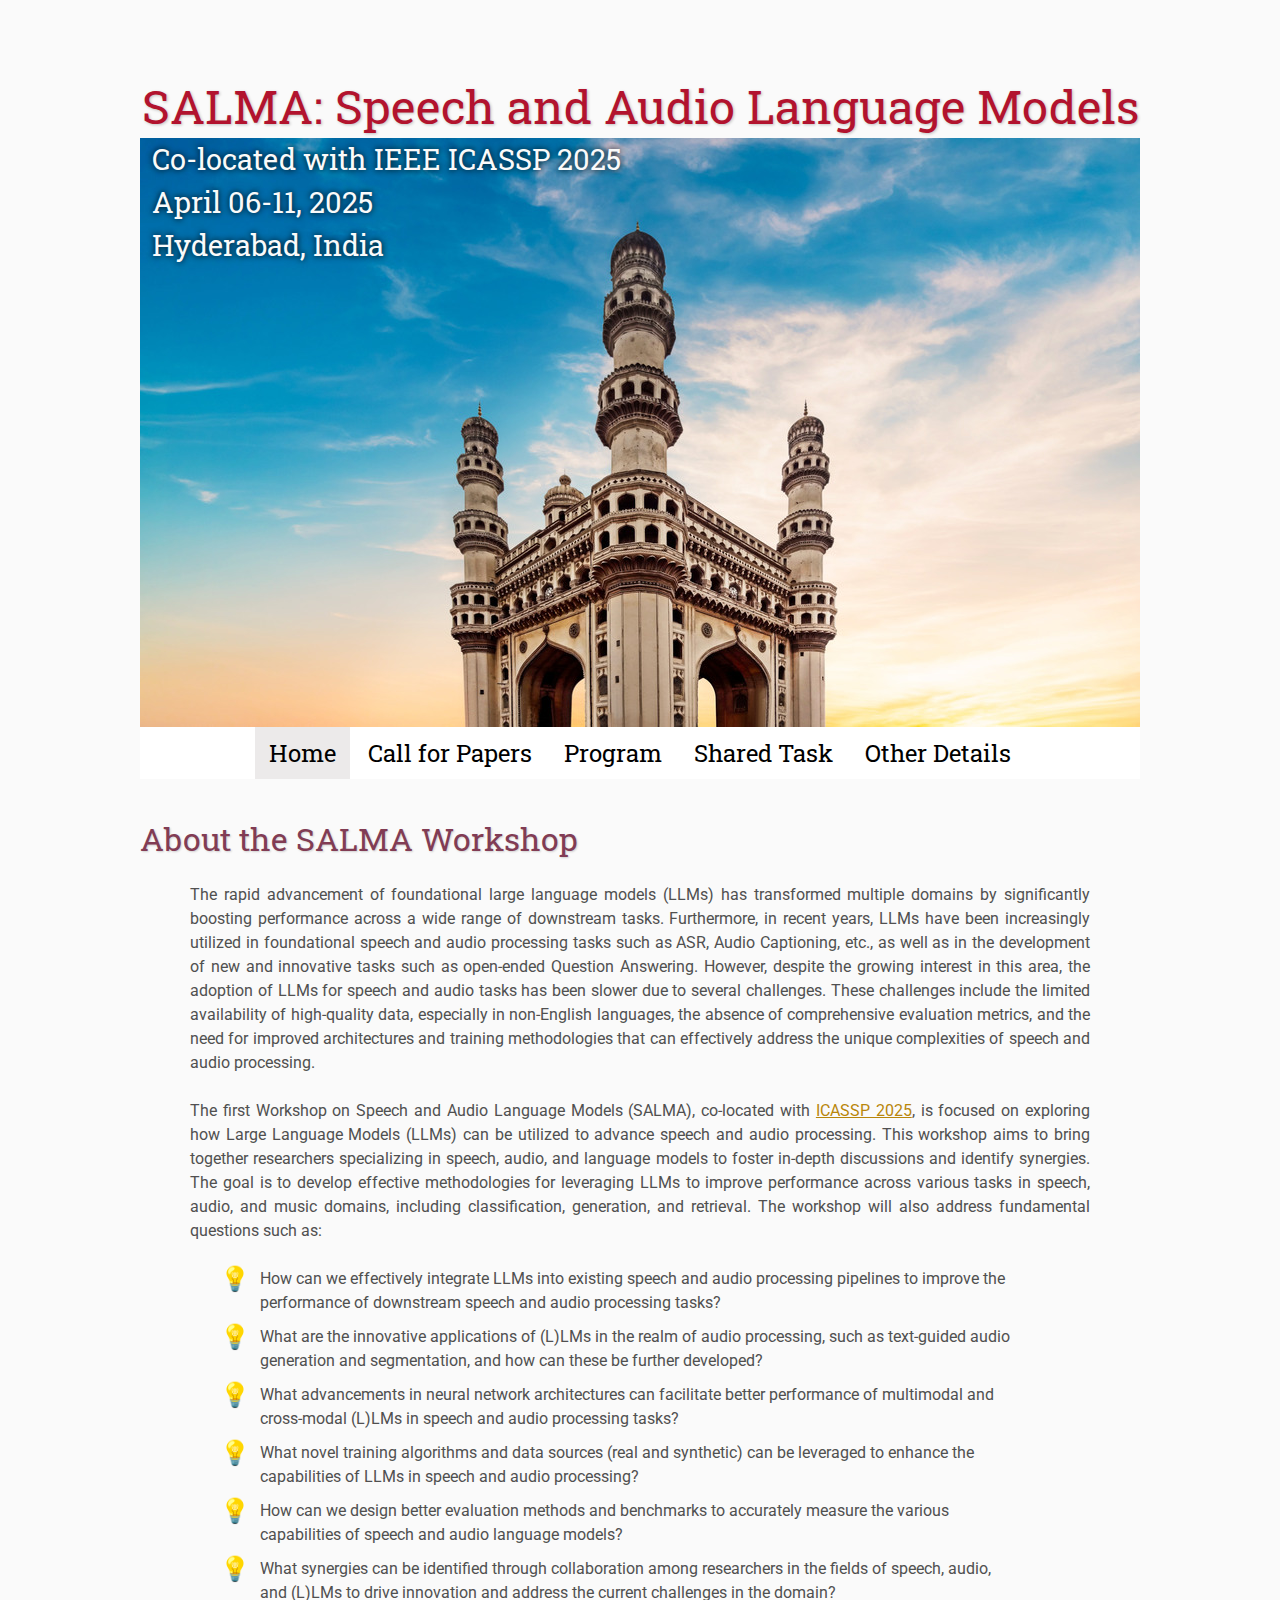
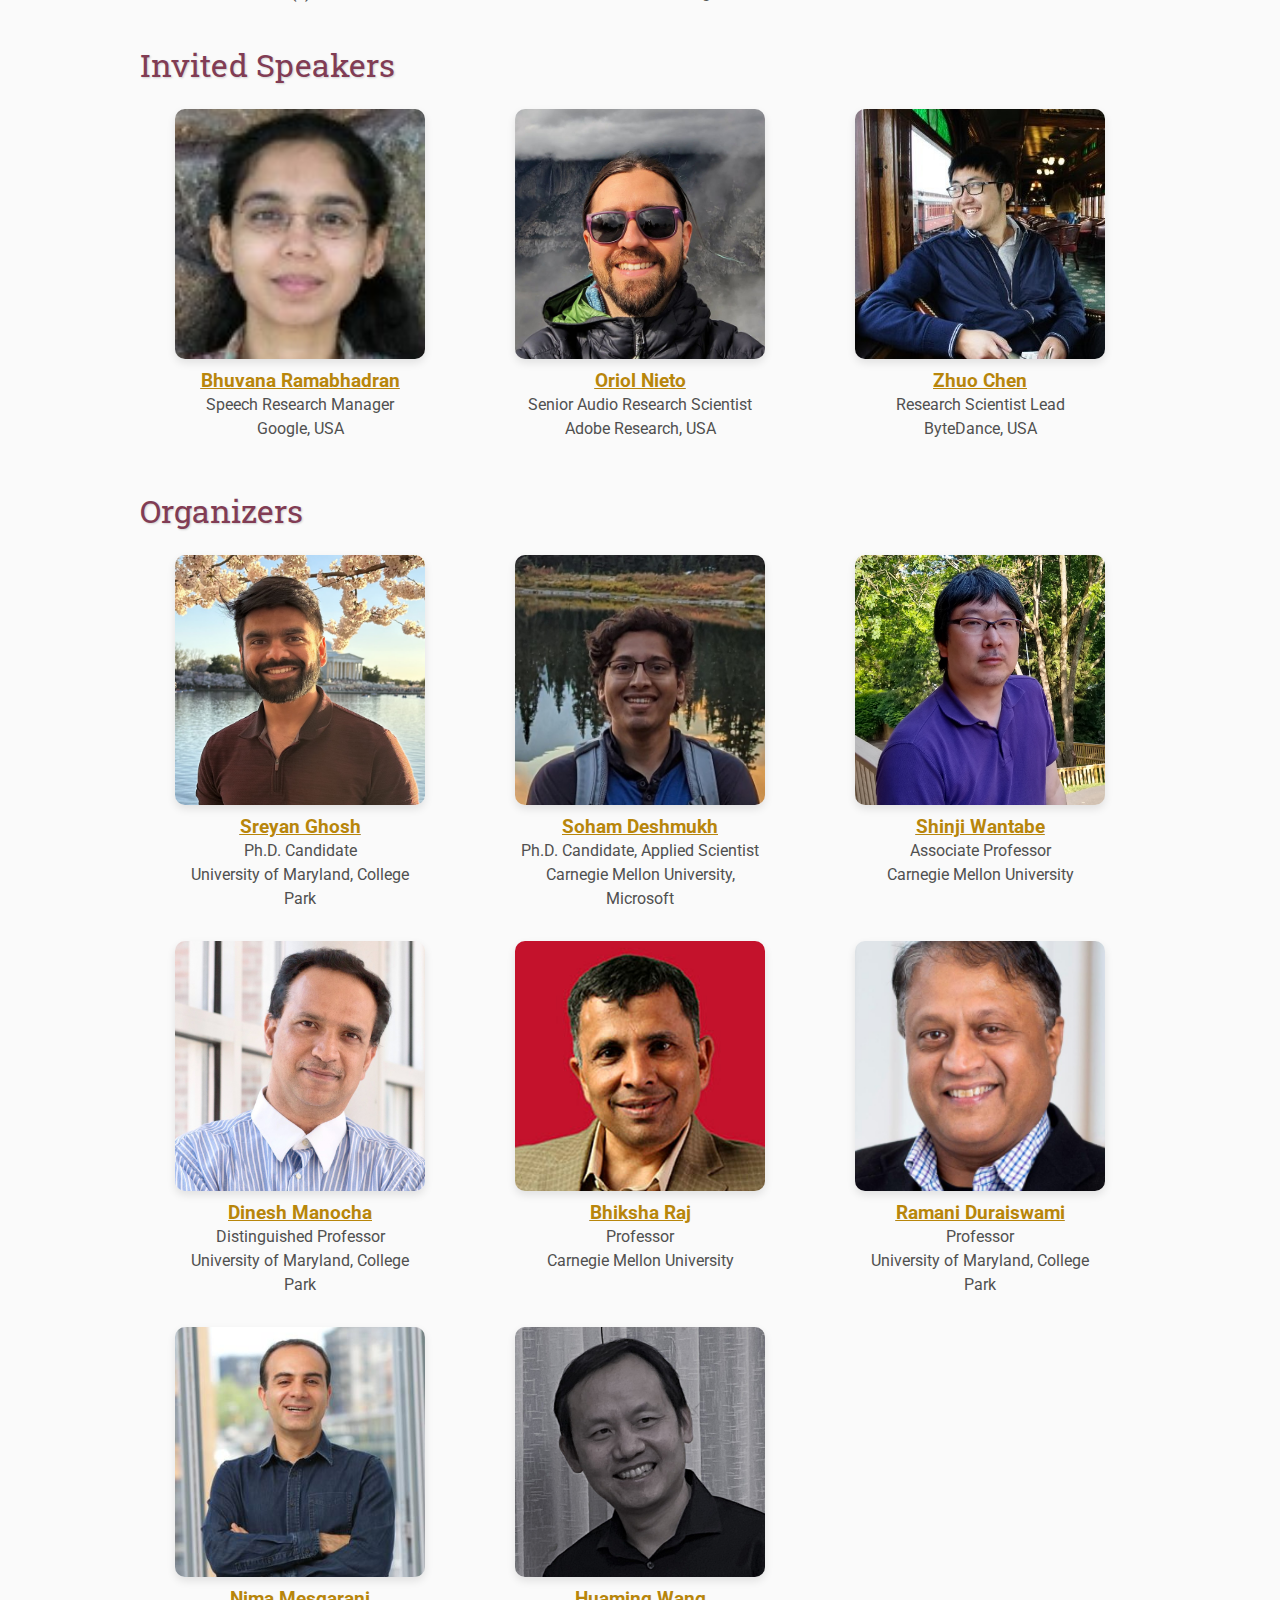
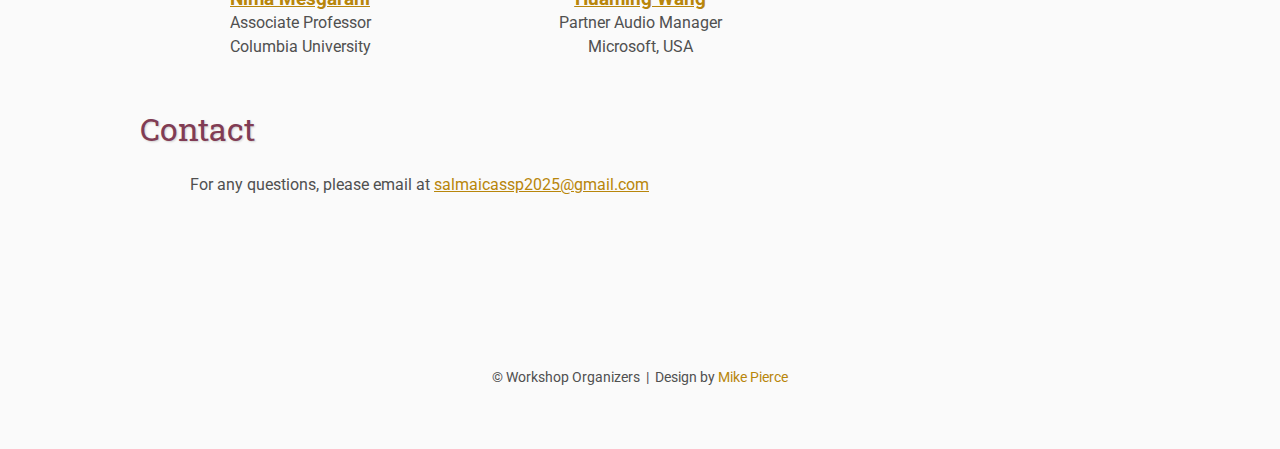
<file: index.html>
<!DOCTYPE html>
<html lang='en'>

<head>
    <base href=".">
    <link rel="shortcut icon" type="image/png" href="assets/favicon.png"/>
    <link rel="stylesheet" type="text/css" media="all" href="assets/main.css"/>
    <meta name="description" content="ICASSP 2025 SALMA Workshop">
    <meta name="resource-type" content="document">
    <meta name="distribution" content="global">
    <meta name="KeyWords" content="Conference">
    <title>ICASSP 2025 SALMA Workshop</title>
</head>

<body>

    <div class="banner" style="width: 100%;">
        <!-- <img src="assets/banner_final.jpeg" alt="ICASSP"> -->
        <div class="banner" style="width: 100%;">
            <img src="assets/banner_final.jpeg" alt="resized-image">
            <div class="scrollmenu">
                <a class="current" class="Conference Home Page" href="./index.html">Home</a>
                <a title="Call for Papers" href="call/index.html">Call for Papers</a>
                <a title="Workshop Program" href="program/index.html">Program</a>
                <a title="Shared Task" href="shared/index.html">Shared Task</a>
                <a title="Workshop Flyer" href="flyer/index.html">Other Details</a>
            </div>
            <!-- <table class="navigation">
                <tr>
                    <td class="navigation">
                        <a class="current" class="Conference Home Page" href=".">Home</a>
                    </td>
                    <td class="navigation">
                        <a title="Call for Papers" href="call">Call for Papers</a>
                    </td>
                    <td class="navigation">
                        <a title="Workshop Program" href="program">Program</a>
                    </td>
                    <td class="navigation">
                        <a title="Shared Task" href="shared">Shared Task</a>
                    </td>
                    <td class="navigation">
                        <a title="Workshop Flyer" href="flyer">Other Details</a>
                    </td>
                </tr>
            </table> -->
        </div>
        <div class="top-left">
            <span class="title1">SALMA: Speech and Audio Language Models</span>
        </div>
        <div class="date-venue">
            Co-located with IEEE ICASSP 2025<br> April 06-11, 2025 <br> Hyderabad, India
        </div>
    </div>

    <!-- <table class="navigation">
        <tr>
            <td class="navigation">
                <a class="current" title="home" href=".">Home</a>
            </td>
            <td class="navigation">
                <a title="Workshop Program" href="registration">Call for Papers</a>
            </td>
            <td class="navigation">
                <a title="Call for Papers" href="program">Program</a>
            </td>
            <td class="navigation">
                <a title="Shared Task" href="directions">Shared Task</a>
            </td>
            <td class="navigation">
                <a title="Workshop Flyer" href="flyer">Flyer</a>
            </td>
        </tr>
    </table> -->

    <div class="container">
        <h2>About the SALMA Workshop</h2>
        <p>
        The rapid advancement of foundational large language models (LLMs) has transformed multiple domains by significantly boosting performance across a wide range of downstream tasks. Furthermore, in recent years, LLMs have been increasingly utilized in foundational speech and audio processing tasks such as ASR, Audio Captioning, etc., as well as in the development of new and innovative tasks such as open-ended Question Answering. However, despite the growing interest in this area, the adoption of LLMs for speech and audio tasks has been slower due to several challenges. These challenges include the limited availability of high-quality data, especially in non-English languages, the absence of comprehensive evaluation metrics, and the need for improved architectures and training methodologies that can effectively address the unique complexities of speech and audio processing. <br>
    </p>
    <p>
        The first Workshop on Speech and Audio Language Models (SALMA), co-located with <a href="https://2025.ieeeicassp.org/">ICASSP 2025</a>, is focused on exploring how Large Language Models (LLMs) can be utilized to advance speech and audio processing. This workshop aims to bring together researchers specializing in speech, audio, and language models to foster in-depth discussions and identify synergies. The goal is to develop effective methodologies for leveraging LLMs to improve performance across various tasks in speech, audio, and music domains, including classification, generation, and retrieval. The workshop will also address fundamental questions such as:
        </p>

        <ul class="fancy-bullets">
            <li>How can we effectively integrate LLMs into existing speech and audio processing pipelines to improve the performance of downstream speech and audio processing tasks?</li>
            <li>What are the innovative applications of (L)LMs in the realm of audio processing, such as text-guided audio generation and segmentation, and how can these be further developed?</li>
            <li>What advancements in neural network architectures can facilitate better performance of multimodal and cross-modal (L)LMs in speech and audio processing tasks?</li>
            <li>What novel training algorithms and data sources (real and synthetic) can be leveraged to enhance the capabilities of LLMs in speech and audio processing?</li>
            <li>How can we design better evaluation methods and benchmarks to accurately measure the various capabilities of speech and audio language models?</li>
            <li>What synergies can be identified through collaboration among researchers in the fields of speech, audio, and (L)LMs to drive innovation and address the current challenges in the domain?</li>
        </ul>
    </div>

    <h2>Invited Speakers</h2>
    <div class="speakers">
        <div class="speaker">
            <img src="assets/bhuvana.jpg" alt="Bhuvana Ramabhadran">
            <p class="name" style="width: unset; text-align: center; margin-left: auto;"><a href="https://research.google/people/bhuvana-ramabhadran/">Bhuvana Ramabhadran</a></p>
            <p class="affiliation" style="width: unset; text-align: center; margin-left: auto;">Speech Research Manager <br> Google, USA</p>
        </div>

        <div class="speaker">
            <img src="assets/uri.jpg" alt="Oriol Nieto">
            <p class="name" style="width: unset; text-align: center; margin-left: auto;"><a href="https://www.urinieto.com/about/">Oriol Nieto</a></p>
            <p class="affiliation" style="width: unset; text-align: center; margin-left: auto;">Senior Audio Research Scientist <br> Adobe Research, USA</p>
        </div>

        <div class="speaker">
            <img src="assets/zhou.jpeg" alt="Zhuo Chen">
            <p class="name" style="width: unset; text-align: center; margin-left: auto;"><a href="https://www.linkedin.com/in/zhuo-chen-b679aa3b/">Zhuo Chen</a></p>
            <p class="affiliation" style="width: unset; text-align: center; margin-left: auto;">	Research Scientist Lead <br> ByteDance, USA</p>
        </div>
    </div>

    <h2>Organizers</h2>
    <div class="speakers">
        <div class="speaker">
            <img src="assets/sreyan.png" alt="Sreyan Ghosh">
            <p class="name" style="width: unset; text-align: center; margin-left: auto;"><a href="https://sreyan88.github.io/">Sreyan Ghosh</a></p>
            <p class="affiliation" style="width: unset; text-align: center; margin-left: auto;">Ph.D. Candidate <br> University of Maryland, College Park</p>
        </div>
        <div class="speaker">
            <img src="assets/soham.jpeg" alt="Soham Deshmukh">
            <p class="name" style="width: unset; text-align: center; margin-left: auto;"><a href="https://soham97.github.io/">Soham Deshmukh</a></p>
            <p class="affiliation" style="width: unset; text-align: center; margin-left: auto;">Ph.D. Candidate, Applied Scientist <br> Carnegie Mellon University, Microsoft</p>
        </div>
        <div class="speaker">
            <img src="assets/shinji.jpg" alt="Shinji Wantabe">
            <p class="name" style="width: unset; text-align: center; margin-left: auto;"><a href="https://sites.google.com/view/shinjiwatanabe">Shinji Wantabe</a></p>
            <p class="affiliation" style="width: unset; text-align: center; margin-left: auto;">Associate Professor <br> Carnegie Mellon University</p>
        </div>

        <div class="speaker">
            <img src="assets/dm.jpeg" alt="Dinesh Manocha">
            <p class="name" style="width: unset; text-align: center; margin-left: auto;"><a href="https://www.cs.umd.edu/people/dmanocha">Dinesh Manocha</a></p>
            <p class="affiliation" style="width: unset; text-align: center; margin-left: auto;">Distinguished Professor <br> University of Maryland, College Park</p>
        </div>

        <div class="speaker">
            <img src="assets/Bhiksha-Raj.jpg" alt="Bhiksha Raj">
            <p class="name" style="width: unset; text-align: center; margin-left: auto;"><a href="http://mlsp.cs.cmu.edu/people/bhiksha/">Bhiksha Raj</a></p>
            <p class="affiliation" style="width: unset; text-align: center; margin-left: auto;">Professor <br> Carnegie Mellon University</p>
        </div>

        <div class="speaker">
            <img src="assets/ramani.jpg" alt="Ramani Duraiswami">
            <p class="name" style="width: unset; text-align: center; margin-left: auto;"><a href="https://www.cs.umd.edu/people/rduraisw">Ramani Duraiswami</a></p>
            <p class="affiliation" style="width: unset; text-align: center; margin-left: auto;">Professor <br> University of Maryland, College Park</p>
        </div>

        <div class="speaker">
            <img src="assets/nima.jpg" alt="Nima Mesgarani">
            <p class="name" style="width: unset; text-align: center; margin-left: auto;"><a href="https://nima.ee.columbia.edu/">Nima Mesgarani</a></p>
            <p class="affiliation" style="width: unset; text-align: center; margin-left: auto;">Associate Professor <br> Columbia University</p>
        </div>

        <div class="speaker">
            <img src="assets/hua.jpeg" alt="Huaming Wang">
            <p class="name" style="width: unset; text-align: center; margin-left: auto;"><a href="https://www.linkedin.com/in/huaming-wang-5533588/">Huaming Wang</a></p>
            <p class="affiliation" style="width: unset; text-align: center; margin-left: auto;">Partner Audio Manager <br> Microsoft, USA</p>
        </div>

    </div>

    <h2>Contact</h2>
    <p style="text-align: left;">
        For any questions, please email at <a href="mailto:salmaicassp2025@gmail.com">salmaicassp2025@gmail.com</a>
    </p>

    <footer>
        &copy; Workshop Organizers
        &nbsp;|&nbsp; Design by <a href="https://github.com/mikepierce">Mike Pierce</a>
    </footer>

    <!-- <h2>Organizers</h2>
    <table class="sponsors">
        <tr>
            <td class="sponsor">
                <a href="https://sreyan88.github.io/">
                    <img src="assets/sreyan.png" alt="Sreyan Ghosh" style="width: 30%">
                </a>
                <p><a href="https://sreyan88.github.io/">Sreyan Ghosh</a></p>
                <p>University of Maryland, College Park</p>
            </td>
            <td class="sponsor">
                <a href="https://soham97.github.io/">
                    <img src="assets/soham.jpeg" alt="Soham Deshmukh" style="width: 30%">
                </a>
                <p><a href="https://soham97.github.io/">Soham Deshmukh</a></p>
                <p>Microsoft & Carnegie Mellon University</p>
            </td>
            <td class="sponsor">
                <a href="https://sites.google.com/view/shinjiwatanabe">
                    <img src="assets/shinji.jpg" alt="Shinji Wantabe" style="width: 30%">
                </a>
                <p><a href="https://sites.google.com/view/shinjiwatanabe">Shinji Wantabe</a></p>
                <p>Carnegie Mellon University</p>
            </td>
        </tr>
        <tr>
            <td class="sponsor">
                <a href="https://sreyan88.github.io/">
                    <img src="assets/sreyan.png" alt="Sreyan Ghosh" style="width: 30%">
                </a>
                <p><a href="https://sreyan88.github.io/">Sreyan Ghosh</a></p>
                <p>University of Maryland, College Park</p>
            </td>
            <td class="sponsor">
                <a href="https://soham97.github.io/">
                    <img src="assets/soham.jpeg" alt="Soham Deshmukh" style="width: 30%">
                </a>
                <p><a href="https://soham97.github.io/">Soham Deshmukh</a></p>
                <p>Microsoft & Carnegie Mellon University</p>
            </td>
            <td class="sponsor">
                <a href="https://sites.google.com/view/shinjiwatanabe">
                    <img src="assets/shinji.jpg" alt="Shinji Wantabe" style="width: 30%">
                </a>
                <p><a href="https://sites.google.com/view/shinjiwatanabe">Shinji Wantabe</a></p>
                <p>Carnegie Mellon University</p>
            </td>
        </tr>
    </table>
     -->
    <!-- <h2>Directions</h2>
    <p>
        Here&rsquo;s how you can reach the conference venue.
    </p>

    <iframe class="directions" src="https://www.google.com/maps/embed?pb=!1m18!1m12!1m3!1d134998.56138929052!2d-121.98776790326531!3d37.869213445646146!2m3!1f0!2f0!3f0!3m2!1i1024!2i768!4f13.1!3m3!1m2!1s0x808ff431db2f96d1%3A0x8b99d90a20aa67de!2sMt+Diablo!5e0!3m2!1sen!2sus!4v1561787340910!5m2!1sen!2sus"></iframe>



</body>
</html>
</file>
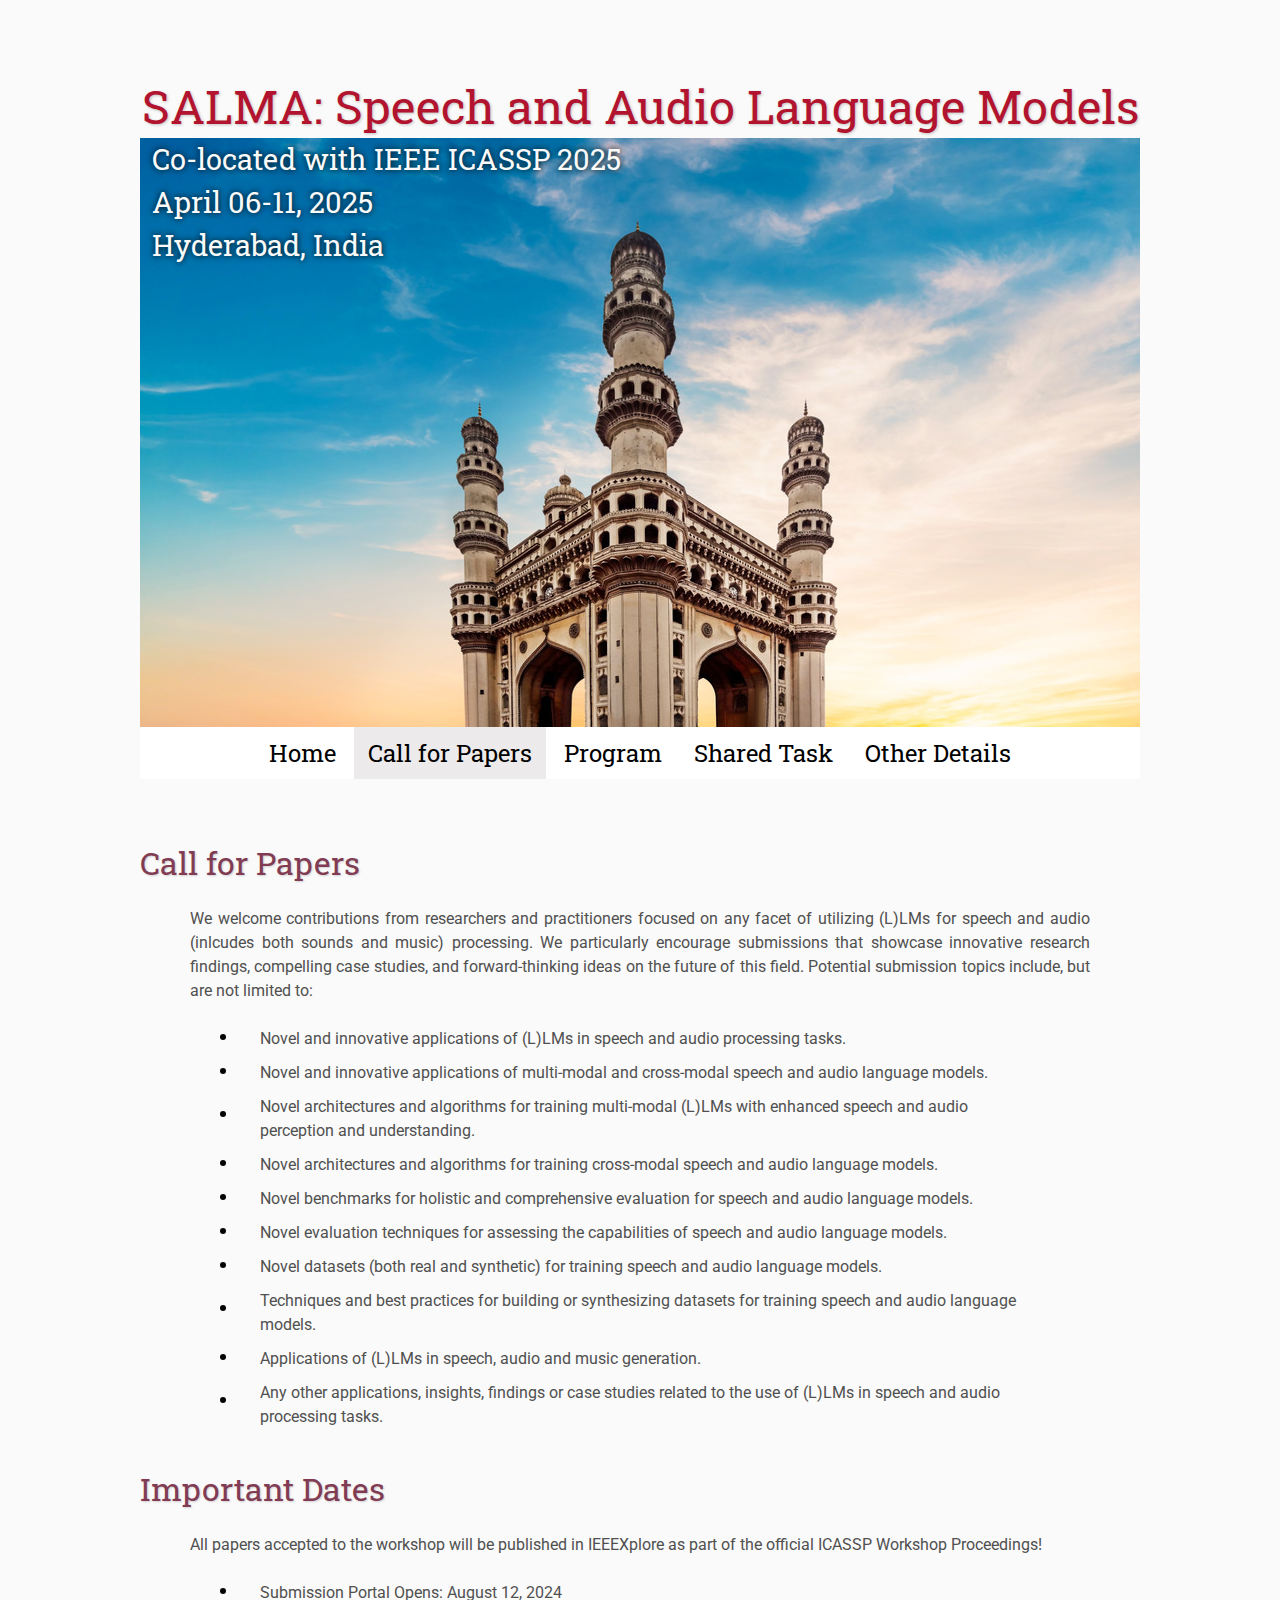
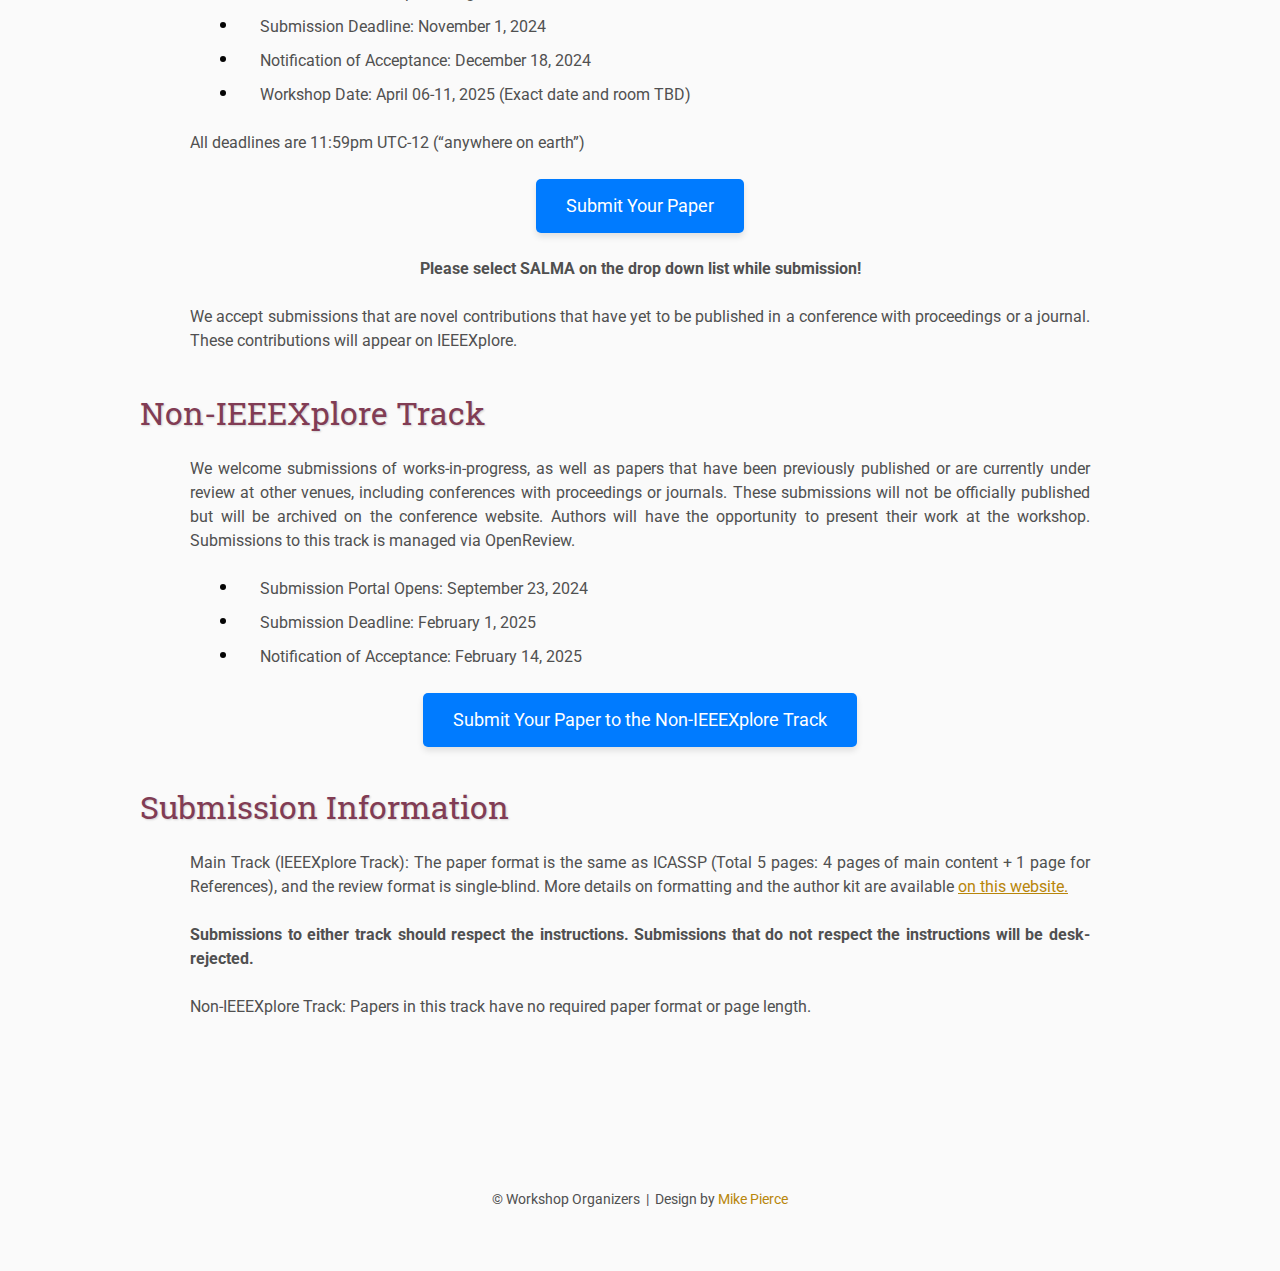
<file: call/index.html>
<!DOCTYPE html>
<html lang='en'>

<head>
    <base href="..">
    <link rel="shortcut icon" type="image/png" href="assets/favicon.png"/>
    <link rel="stylesheet" type="text/css" media="all" href="assets/main.css"/>
    <meta name="description" content="ICASSP 2025 SALMA Workshop Call for Papers">
    <meta name="resource-type" content="document">
    <meta name="distribution" content="global">
    <meta name="KeyWords" content="Conference">
    <title>Call for Papers</title>
</head>

<body>

    <div class="banner">
        <!-- <img src="assets/banner_final.jpeg" alt="ICASSP"> -->
        <div class="banner">
            <img src="assets/banner_final.jpeg" alt="resized-image">
            <div class="scrollmenu">
                <a class="Conference Home Page" href="./index.html">Home</a>
                <a class="current" title="Call for Papers" href="call/index.html">Call for Papers</a>
                <a title="Workshop Program" href="program/index.html">Program</a>
                <a title="Shared Task" href="shared/index.html">Shared Task</a>
                <a title="Workshop Flyer" href="flyer/index.html">Other Details</a>
            </div>
            <!-- <table class="navigation">
                <tr>
                    <td class="navigation">
                        <a class="Conference Home Page" href=".">Home</a>
                    </td>
                    <td class="navigation">
                        <a class="current" title="Call for Papers" href="call">Call for Papers</a>
                    </td>
                    <td class="navigation">
                        <a title="Workshop Program" href="program">Program</a>
                    </td>
                    <td class="navigation">
                        <a title="Shared Task" href="shared">Shared Task</a>
                    </td>
                    <td class="navigation">
                        <a title="Workshop Flyer" href="flyer">Other Details</a>
                    </td>
                </tr> -->
            </table>
        </div>
        <div class="top-left">
            <span class="title1">SALMA: Speech and Audio Language Models</span>
        </div>
        <div class="date-venue">
            Co-located with IEEE ICASSP 2025<br> April 06-11, 2025 <br> Hyderabad, India
        </div>
    </div>
    <!-- <table class="navigation">
        <tr>
            <td class="navigation">
                <a title="Conference Home Page" href=".">Home</a>
            </td>
            <td class="navigation">
                <a class="current" title="Register for the Conference" href="registration">Registration</a>
            </td>
            <td class="navigation">
                <a title="Conference Program" href="program">Program</a>
            </td>
            <td class="navigation">
                <a title="Directions to the Conference" href="directions">Directions</a>
            </td>
            <td class="navigation">
                <a title="Conference Flyer" href="flyer">Flyer</a>
            </td>
        </tr>
    </table> -->

    <br>

    <div class="container">
        <h2>Call for Papers</h2>
        <p>
            We welcome contributions from researchers and practitioners focused on any facet of utilizing (L)LMs for speech and audio (inlcudes both sounds and music) processing. We particularly encourage submissions that showcase innovative research findings, compelling case studies, and forward-thinking ideas on the future of this field. Potential submission topics include, but are not limited to:
        </p>

        <ul class="fancy-bullets-2">
            <li>Novel and innovative applications of (L)LMs in speech and audio processing tasks.</li>
            <li>Novel and innovative applications of multi-modal and cross-modal speech and audio language models.</li>
            <li>Novel architectures and algorithms for training multi-modal (L)LMs with enhanced speech and audio perception and understanding.</li>
            <li>Novel architectures and algorithms for training cross-modal speech and audio language models.</li>
            <li>Novel benchmarks for holistic and comprehensive evaluation for speech and audio language models. </li>
            <li>Novel evaluation techniques for assessing the capabilities of speech and audio language models.</li>
            <li>Novel datasets (both real and synthetic) for training speech and audio language models.</li>
            <li>Techniques and best practices for building or synthesizing datasets for training speech and audio language models.</li>
            <li>Applications of (L)LMs in speech, audio and music generation.</li>
            <li>Any other applications, insights, findings or case studies related to the use of (L)LMs in speech and audio processing tasks.</li>
        </ul>
        <h2>Important Dates</h2>
        <p>
            All papers accepted to the workshop will be published in IEEEXplore as part of the official ICASSP Workshop Proceedings!        
        </p>

        <ul class="fancy-bullets-2">
            <li>Submission Portal Opens: August 12, 2024</li>
            <li>Submission Deadline: November 1, 2024</li>
            <li>Notification of Acceptance: December 18, 2024</li>
            <li>Workshop Date: April 06-11, 2025 (Exact date and room TBD)</li>
        </ul>
        <p>
        All deadlines are 11:59pm UTC-12 (“anywhere on earth”) <br>
        <!-- <p style="font-weight: bold;">The submission portal will be open soon! We will add a link to this webiste when it does!</p> -->
    </p>
    <p style="text-align: center; margin-top: 20px;">
        <a href="https://cmt3.research.microsoft.com/User/Login?ReturnUrl=%2FICASSP2025&utm_campaign=ICASSP%202025&utm_content=303886401&utm_medium=social&utm_source=twitter&hss_channel=tw-885541511353561089" class="submission-button">Submit Your Paper</a>
    </p>

    <p style="text-align: center; margin-top: 20px; font-weight: bold;">
       Please select SALMA on the drop down list while submission!
    </p>

    <p>
        We accept submissions that are novel contributions that have yet to be published in a conference with proceedings or a journal. These contributions will appear on IEEEXplore. 
    </p>
    <h2>Non-IEEEXplore Track</h2>
    <p>
        We welcome submissions of works-in-progress, as well as papers that have been previously published or are currently under review at other venues, including conferences with proceedings or journals. These submissions will not be officially published but will be archived on the conference website. Authors will have the opportunity to present their work at the workshop. Submissions to this track is managed via OpenReview.
    </p>

    <ul class="fancy-bullets-2">
        <li>Submission Portal Opens: September 23, 2024</li>
        <li>Submission Deadline: February 1, 2025</li>
        <li>Notification of Acceptance: February 14, 2025</li>
    </ul>

    <p style="text-align: center; margin-top: 20px;">
        <a href="https://openreview.net/group?id=ICASSP/2025/Workshop/SALMA" class="submission-button">Submit Your Paper to the Non-IEEEXplore Track</a>
    </p>

    </div>

    <div class="container">
        <h2>Submission Information</h2>
        <p>
        Main Track (IEEEXplore Track): The paper format is the same as ICASSP (Total 5 pages: 4 pages of main content + 1 page for References), and the review format is single-blind. More details on formatting and the author kit are available <a href="https://2025.ieeeicassp.org/author-kit-instructions/">on this website.</a>
        </p>

        <p style="font-weight: bold;">
            Submissions to either track should respect the instructions. Submissions that do not respect the instructions will be desk-rejected.
        </p>

        <p>
        Non-IEEEXplore Track: Papers in this track have no required paper format or page length.</a>
        </p>


    </div>


    <footer>
        &copy; Workshop Organizers
        &nbsp;|&nbsp; Design by <a href="https://github.com/mikepierce">Mike Pierce</a>
    </footer>
</body>
</html>
</file>
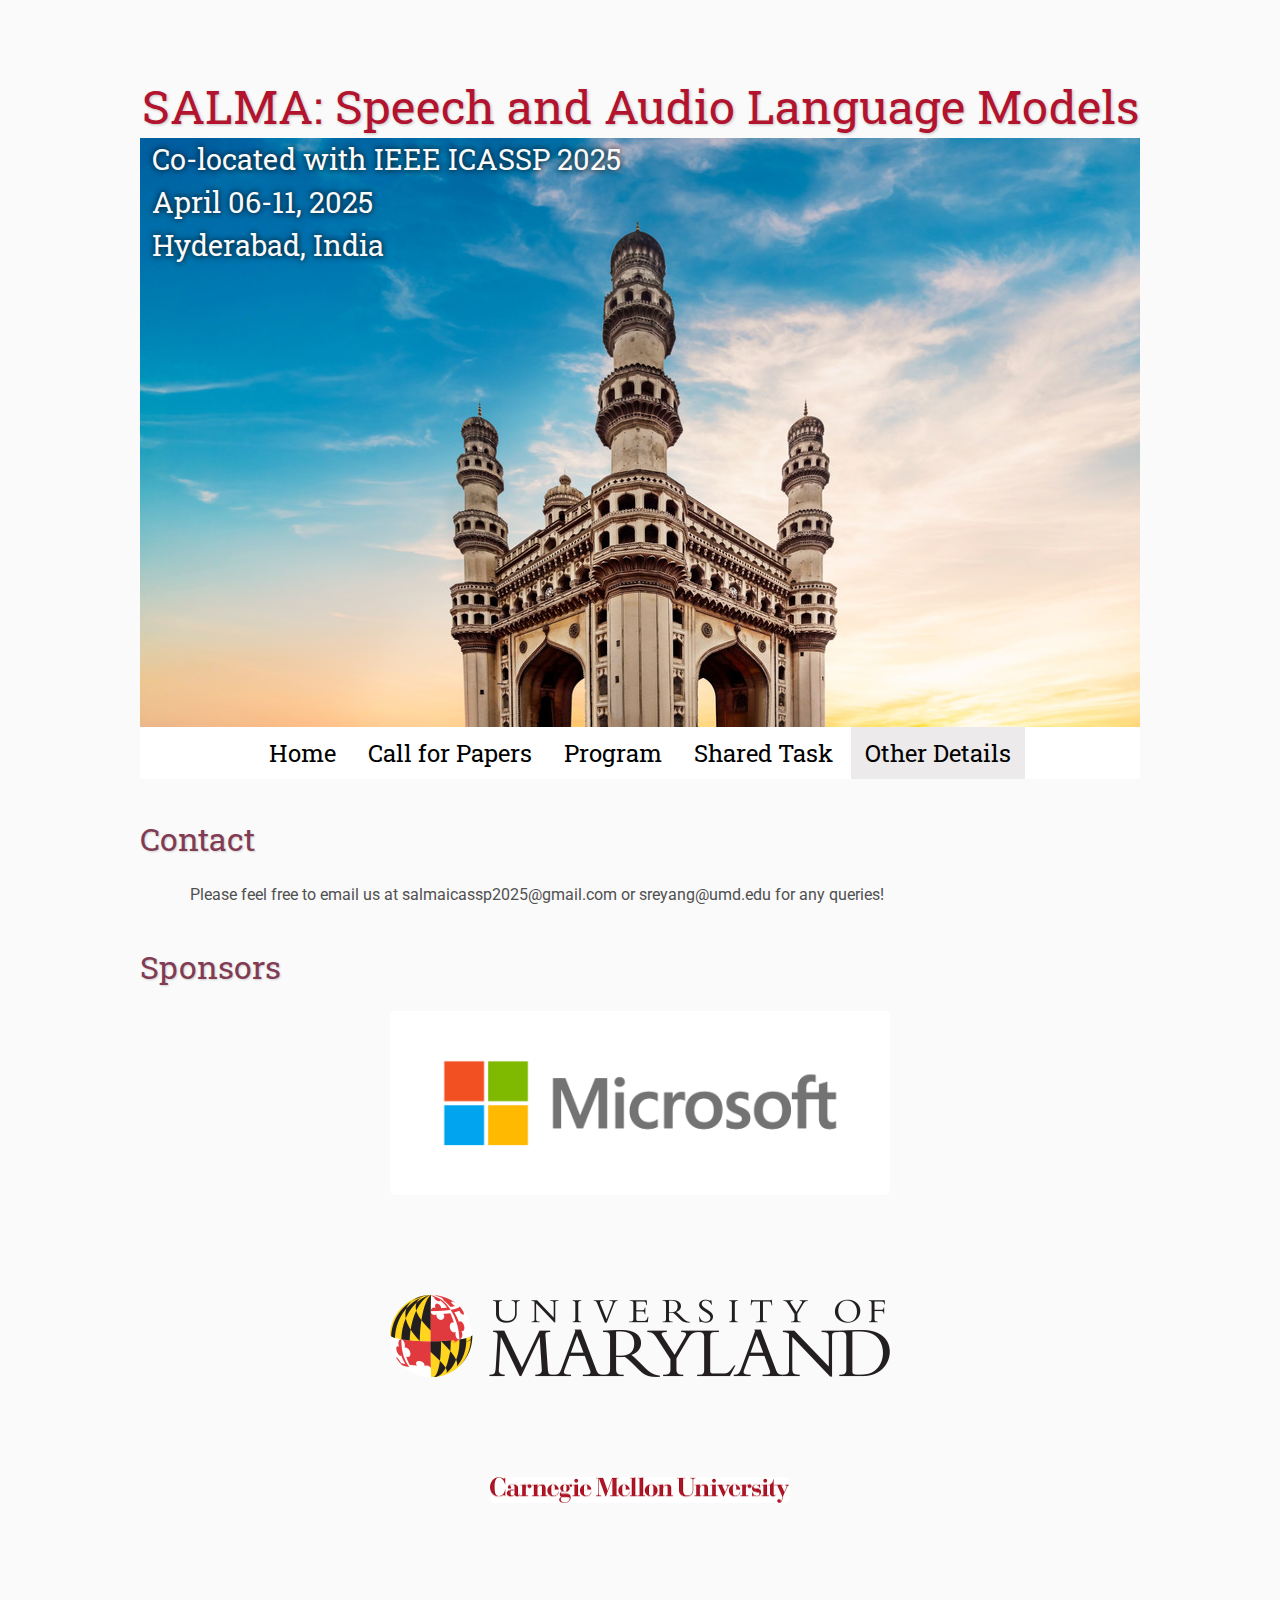
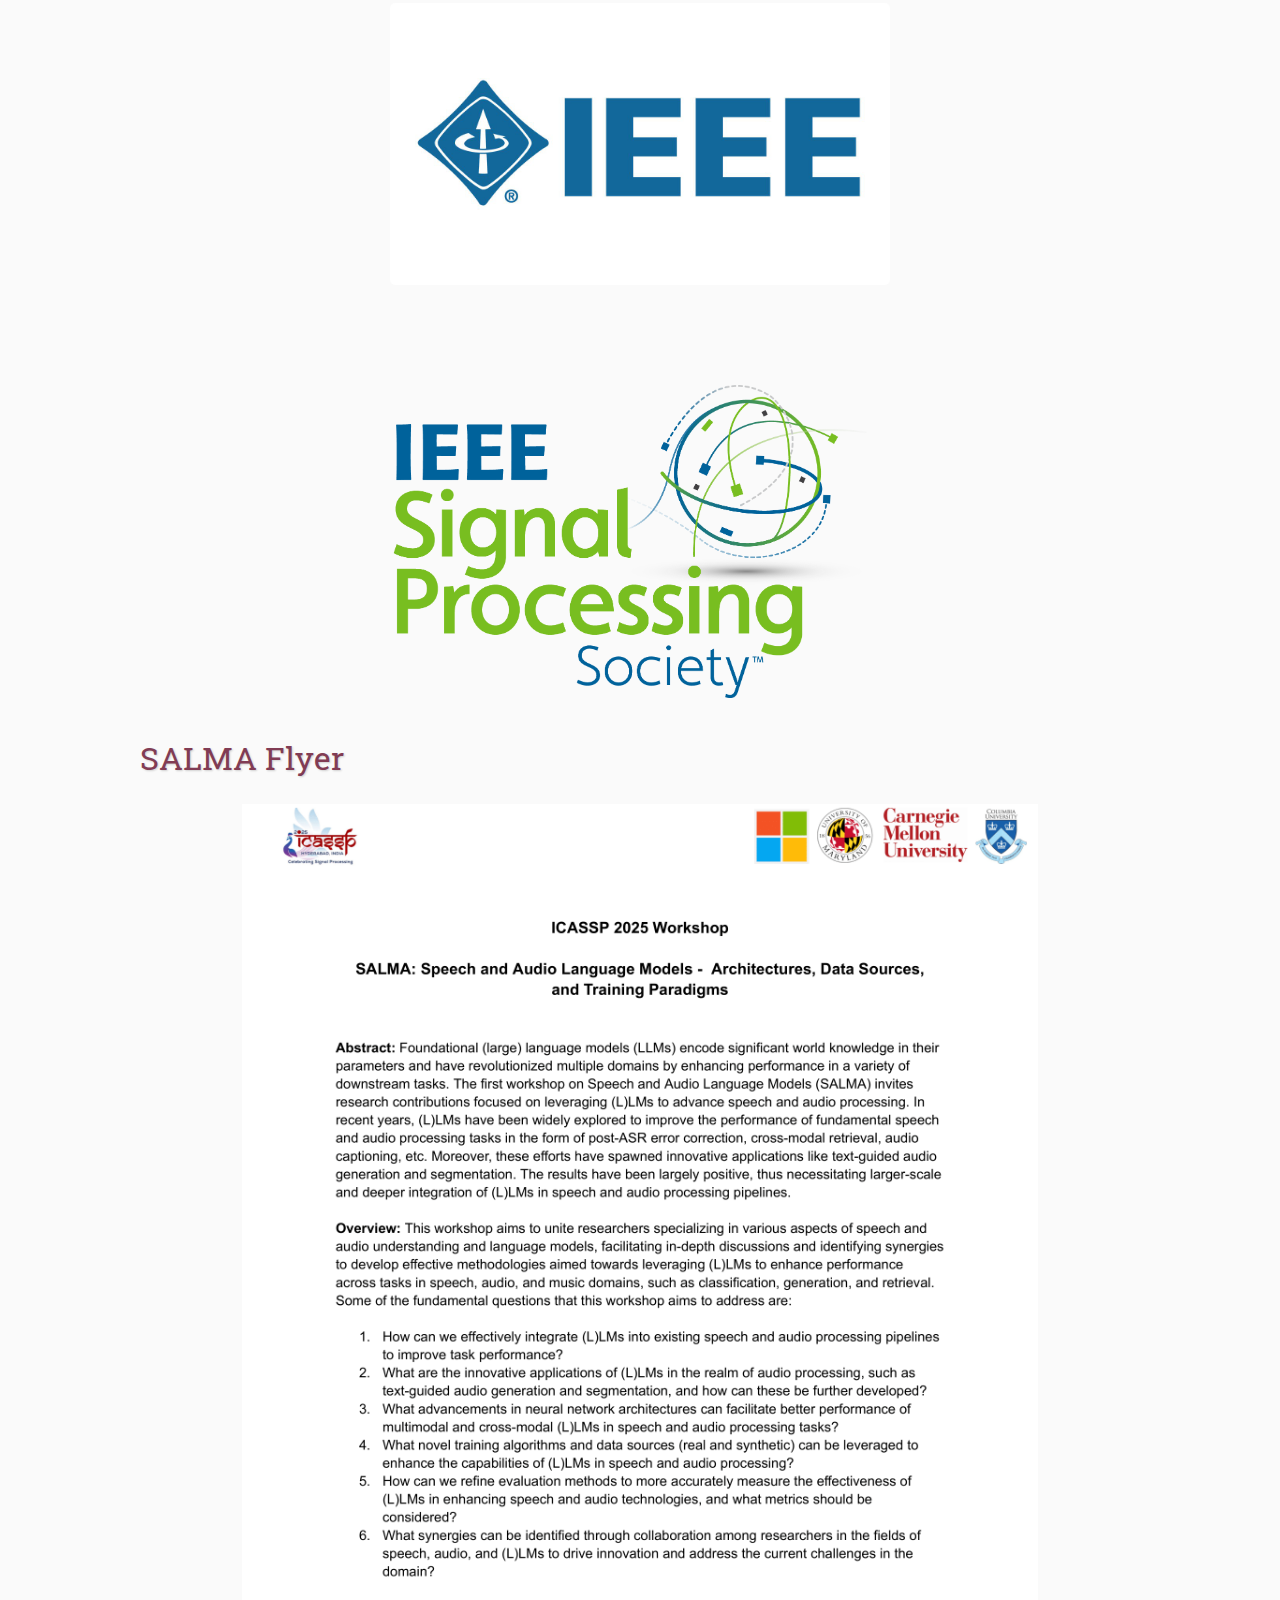
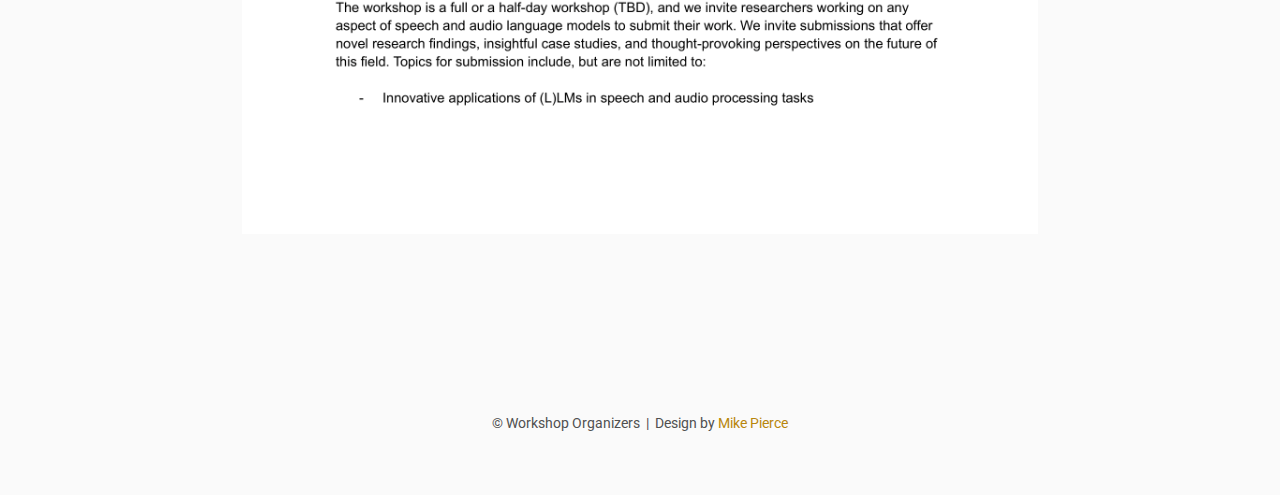
<file: flyer/index.html>
<!DOCTYPE html>
<html lang='en'>

<head>
    <base href="..">
    <link rel="shortcut icon" type="image/png" href="assets/favicon.png"/>
    <link rel="stylesheet" type="text/css" media="all" href="assets/main.css"/>
    <meta name="description" content="ICASSP 2025 SALMA Workshop Flyer">
    <meta name="resource-type" content="document">
    <meta name="distribution" content="global">
    <meta name="KeyWords" content="Conference">
    <title>Other Details</title>
</head>

<body>

    <div class="banner">
        <!-- <img src="assets/banner_final.jpeg" alt="ICASSP"> -->
        <div class="banner">
            <img src="assets/banner_final.jpeg" alt="resized-image">
            <div class="scrollmenu">
                <a class="Conference Home Page" href="./index.html">Home</a>
                <a title="Call for Papers" href="call/index.html">Call for Papers</a>
                <a title="Workshop Program" href="program/index.html">Program</a>
                <a title="Shared Task" href="shared/index.html">Shared Task</a>
                <a class="current" title="Workshop Flyer" href="flyer/index.html">Other Details</a>
            </div>
            <!-- <table class="navigation">
                <tr>
                    <td class="navigation">
                        <a class="Conference Home Page" href=".">Home</a>
                    </td>
                    <td class="navigation">
                        <a  title="Call for Papers" href="call">Call for Papers</a>
                    </td>
                    <td class="navigation">
                        <a  title="Workshop Program" href="program">Program</a>
                    </td>
                    <td class="navigation">
                        <a title="Shared Task" href="shared">Shared Task</a>
                    </td>
                    <td class="navigation">
                        <a class="current" title="Workshop Flyer" href="flyer">Other Details</a>
                    </td>
                </tr>
            </table> -->
        </div>
        <div class="top-left">
            <span class="title1">SALMA: Speech and Audio Language Models</span>
        </div>
        <div class="date-venue">
            Co-located with IEEE ICASSP 2025<br> April 06-11, 2025 <br> Hyderabad, India
        </div>
    </div>

    <h2>Contact</h2>
    <p>
        Please feel free to email us at salmaicassp2025@gmail.com or sreyang@umd.edu for any queries!
    </p>

    <h2>Sponsors</h2>
    <div class="sponsor-last">
        <div class="sponsor">
            <img src="assets/microsoft.jpg" alt="Microsoft">
        </div>
        <div class="sponsor">
            <img src="assets/maryland.png" alt="Maryland">
        </div>
        <div class="sponsor">
            <img src="assets/cmu.png" alt="CMU">
        </div>
        <div class="sponsor">
            <img src="assets/ieee.jpg" alt="IEEE">
        </div>
        <div class="sponsor">
            <img src="assets/ieee_signal.png" alt="IEEE Signal">
        </div>
    </div>

    <h2>SALMA Flyer</h2>
    <table class="flyers">
        <tr>
            <td class="flyer">
                <a href="assets/SALMA_Flyer_ICASSP_Final.pdf">
                    <img src="assets/SALMA_Flyer_ICASSP_Final-1.png" alt="MathConnections Color Flyer" style="width:100%">
                </a>
            </td>
    </table>

    <footer>
        &copy; Workshop Organizers
        &nbsp;|&nbsp; Design by <a href="https://github.com/mikepierce">Mike Pierce</a>
    </footer>

</body>
</html>
</file>
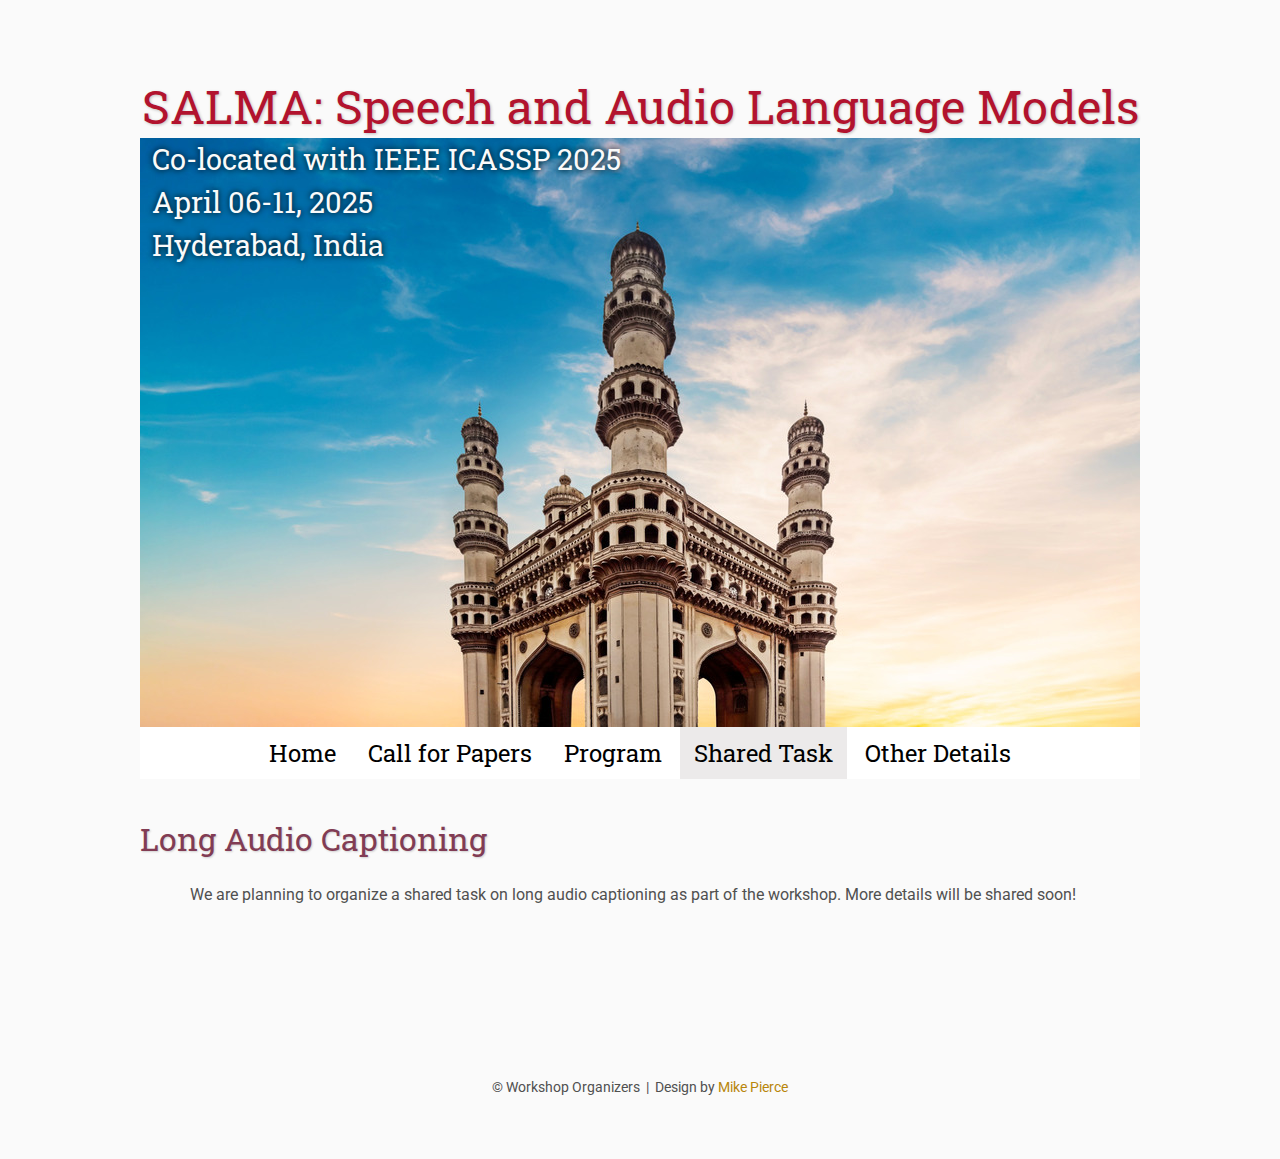
<file: shared/index.html>
<!DOCTYPE html>
<html lang='en'>

<head>
    <base href="..">
    <link rel="shortcut icon" type="image/png" href="assets/favicon.png"/>
    <link rel="stylesheet" type="text/css" media="all" href="assets/main.css"/>
    <meta name="description" content="ICASSP 2025 SALMA Workshop Shared Task">
    <meta name="resource-type" content="document">
    <meta name="distribution" content="global">
    <meta name="KeyWords" content="Conference">
    <title>Shared Task</title>
</head>

<body>

    <div class="banner">
        <!-- <img src="assets/banner_final.jpeg" alt="ICASSP"> -->
        <div class="banner">
            <img src="assets/banner_final.jpeg" alt="resized-image">
            <div class="scrollmenu">
                <a class="Conference Home Page" href="./index.html">Home</a>
                <a title="Call for Papers" href="call/index.html">Call for Papers</a>
                <a title="Workshop Program" href="program/index.html">Program</a>
                <a class="current" title="Shared Task" href="shared/index.html">Shared Task</a>
                <a title="Workshop Flyer" href="flyer/index.html">Other Details</a>
            </div>
            <!-- <table class="navigation">
                <tr>
                    <td class="navigation">
                        <a class="Conference Home Page" href=".">Home</a>
                    </td>
                    <td class="navigation">
                        <a  title="Call for Papers" href="call">Call for Papers</a>
                    </td>
                    <td class="navigation">
                        <a title="Workshop Program" href="program">Program</a>
                    </td>
                    <td class="navigation">
                        <a class="current" title="Shared Task" href="shared">Shared Task</a>
                    </td>
                    <td class="navigation">
                        <a title="Workshop Flyer" href="flyer">Other Details</a>
                    </td>
                </tr>
            </table> -->
        </div>
        <div class="top-left">
            <span class="title1">SALMA: Speech and Audio Language Models</span>
        </div>
        <div class="date-venue">
            Co-located with IEEE ICASSP 2025<br> April 06-11, 2025 <br> Hyderabad, India
        </div>
    </div>
    <!-- <table class="navigation">
        <tr>
            <td class="navigation">
                <a title="Conference Home Page" href=".">Home</a>
            </td>
            <td class="navigation">
                <a title="Register for the Conference" href="registration">Registration</a>
            </td>
            <td class="navigation">
                <a title="Conference Program" href="program">Program</a>
            </td>
            <td class="navigation">
                <a class="current" title="Directions to the Conference" href="directions">Directions</a>
            </td>
            <td class="navigation">
                <a title="Conference Flyer" href="flyer">Flyer</a>
            </td>
        </tr>
    </table> -->


    <h2>Long Audio Captioning</h2>
    <p>
        We are planning to organize a shared task on long audio captioning as part of the workshop. More details will be shared soon!
    </p>

    <footer>
        &copy; Workshop Organizers
        &nbsp;|&nbsp; Design by <a href="https://github.com/mikepierce">Mike Pierce</a>
    </footer>

<!--
    <iframe class="directions" src="https://www.google.com/maps/embed?pb=!1m18!1m12!1m3!1d134998.56138929052!2d-121.98776790326531!3d37.869213445646146!2m3!1f0!2f0!3f0!3m2!1i1024!2i768!4f13.1!3m3!1m2!1s0x808ff431db2f96d1%3A0x8b99d90a20aa67de!2sMt+Diablo!5e0!3m2!1sen!2sus!4v1561787340910!5m2!1sen!2sus"></iframe>

    <img class="center" src="assets/kitten4.jpg" alt="This is just a kitten right now" id="kitten">

    <footer>
        &copy; Conference Organizers
        &nbsp;|&nbsp; Design by <a href="https://github.com/mikepierce">Mike Pierce</a>
    </footer> -->

</body>
</html>
</file>
<file: assets/main.css>
/* main.css */

/* These are the colors and fonts used throughout the webpage.
 * I've listed them here so that a user may easily
 * do a search-and-replace for these to change the site theme.
 *   'Roboto',sans-serif; Font for the title text
 *   'Roboto-Slab',serif; Font for the body text
 *   #fafafa; Background color of the site
 *   #505050; Foreground (text) color of the site
 *   #52739e; Navy, "Template" in the logo, current page in navigation, special titles in the Program
 *   #b2132e; Reddish, "Conference" in the logo, hover color for links
 *   #813c54; Heading color, titles in the Program
 *   #b8860b; Dark Goldenrod, color for links
 */

@import url('https://fonts.googleapis.com/css?family=Roboto%7CRoboto+Slab');


.resized-image {
    width: 100%; /* Set the width of the image */
    height: 400px; /* Set the height of the image */
    object-fit: cover; /* Ensures the image covers the area without distortion */
    display: block; /* Ensure the image is treated as a block-level element */
}

div.scrollmenu {
    background-color: white;
    overflow: auto;
    white-space: nowrap;
  }

  div.scrollmenu a {
    display: inline-block;
    color: black;
    font-size: 1.5em;
    text-align: center;
    padding: 14px;
    text-decoration: none;
  }

  div.scrollmenu a:hover {
    background-color: #c2c2c2;
  }

  a.current {
    background-color: #eceaea;
  }


.date-venue {
    position: absolute;
    top: 28px; /* Adjusted to create space between top and text */
    left: 12px; /* Adjusted to create space between left edge and text */
    font-size: 1.8em; /* Reduced font size */
    color: #fafafa;
    text-align: left;
    line-height: 1.5em;
    padding: 0; /* Removed padding to avoid extra space */
    margin-top: 50px; /* Added margin to push down below the title */
    text-shadow: 0px 0px 6px #000000;
}

.container p {
    margin-left: auto;
}

/* Container to hold everything and align with the top picture */
.container {
    margin-left: 0px;
    margin-right: 10px;
    width: 100%; /* Adjust width as needed */
}

/* List styling */
.fancy-bullets {
    list-style: none; /* Remove default bullets */
    margin-left: 80px; /* Align the bullets with the paragraph */
    padding-left: 0; /* Remove default padding */
}

.fancy-bullets li {
    position: relative;
    padding-left: 40px; /* Adjust to match paragraph indent */
    margin-bottom: 10px; /* Space between items */
}

.fancy-bullets li:before {
    content: "\1F4A1"; /* Unicode for light bulb */
    font-size: 1.5em; /* Adjust size as needed */
    color: #FF5733; /* Custom color for the bullet */
    position: absolute;
    left: 0;
    top: 0;
}

.fancy-bullets-2 {
    list-style: none; /* Remove default bullet styling */
    margin-left: 80px; /* Align the bullets with the paragraph */
    padding-left: 0; /* Remove default padding */
}

.fancy-bullets-2 li {
    position: relative;
    padding-left: 40px; /* Adjust to match paragraph indent */
    margin-bottom: 10px; /* Space between items */
}

.fancy-bullets-2 li:before {
    content: ""; /* No content, just styling */
    position: absolute;
    left: 0;
    top: 40%;
    transform: translateY(-50%); /* Vertically center the bullet */
    width: 6px; /* Bullet width */
    height: 6px; /* Bullet height */
    background-color: #040404; /* Custom bullet color */
    border-radius: 50%; /* Make it circular */
}

*{
    border:0;
    font:inherit;
    font-size:1em;
    margin:0;
    padding:0;
    vertical-align:baseline;
}

body{
    background-color: #fafafa;
    background-size: cover;
    background-attachment: fixed;
    color: #505050;
    text-align:left;
    font-family:'Roboto',sans-serif;
    font-size:1em;
    line-height:1.5em;
    margin: 60px auto;
    width: 1000px;
}

a{color: #b8860b; text-decoration:none;}
a.current{color: #52739e;}
/* a.current:hover{color: #e82945;} */
a:hover{color: #b2132e;}
a:active{color: #e82945;}
h1,h2,h3,h4{clear:left; color: #813c54; margin:1.5em 0em 1em 0em; font-family:'Roboto Slab',serif; text-shadow: 1px 1px 2px #d0d0d0;}
h1{font-size:2.67em;}
h2{font-size:2.00em;}
h3{font-size:1.67em;}
h4{font-size:1.33em;}
p{list-style:none; margin:24px auto 24px auto; padding:0px; width:900px; text-align:justify;}
li a, p a {text-decoration:underline; text-decoration-color:#b8860b;}
ul{list-style:none; margin:24px auto 24px auto; padding:0px; width:800px; text-align:left;}
ul li{list-style:none; margin:0px auto 0px auto; padding:0px; text-align:left;}
i,em{font-style:italic;}
b,strong{font-weight:bold;}
sup{
    vertical-align: super;
    font-size: 0.8em;
    line-height: 0;
}
sub{
    vertical-align: sub;
    font-size: 0.8em;
    line-height: 0;
}
table{
    width: 1000px;
    margin: 12px auto 24px auto;
    float: center;
    /* UNCOMMENT THIS FOR DEBUGGING THE ALIGNMENT */
    /*border: 1px solid black;*/
}
th,td{
    text-align: left;
    /* UNCOMMENT THIS FOR DEBUGGING THE ALIGNMENT */
    /*border: 1px solid black;*/
}

/* Website Banner */

/* .banner {position: relative; width: 100%; font-family:'Roboto Slab',serif;} */
.banner {
    width: 100%; /* Set the banner width */
    margin: 0 auto; /* Center the banner */
    position: relative;
    font-family:'Roboto Slab',serif;
    justify-content: center; /* Center the navigation menu */
    text-align: center;
}
.banner img {
    width: 100%;
    height: auto;
    object-fit: cover; /* Ensures the image covers the container without stretching */
    display: block;
}

/* .top-left {font-size:5.33em; color: #505050; background: #fafafa; text-align: center; width: 1000px; height: 67px; position: absolute; padding: 36px 0 0 0; top: 0px;} */
.top-left {
    font-size: 5.1em; /* Adjust font size to fit the title in one line */
    color: #505050;
    background: #fafafa;
    text-align: center;
    width: 100%; /* Set width to 100% to ensure the title spans the entire container */
    height: auto; /* Set height to auto to adjust based on content */
    position: absolute;
    padding: 20px 0; /* Adjust padding as needed */
    top: 0px;
    left: 0px; /* Ensure the title aligns with the left edge */
}
.bottom-right {font-size:2.33em; color: #fafafa; line-height: 1.5em; width: auto; height: 100px; padding: 0px 27px 27px 0px; text-align: right; position: absolute; bottom: 0px; right: 0px; text-shadow: 0px 0px 6px #000000;}
.top-right {
    font-size: 2.33em; /* Adjust as needed */
    color: #fafafa; /* Adjust as needed */
    line-height: 1.5em;
    width: auto;
    height: auto; /* Adjust as needed */
    padding: 27px 27px 0px 0px; /* Adjust the padding as needed */
    text-align: right;
    position: absolute;
    top: 0px;
    right: 0px;
    text-shadow: 0px 0px 6px #000000; /* Optional: same text shadow as .bottom-right */
}

/* Conference Title Logo */
.title1{color: #b2132e; font-size:0.57em; text-shadow: 1px 1px 3px #c0c0c0;}
.title2{color: #52739e; text-shadow: 1px 1px 3px #c0c0c0;}
.year{color: #505050; font-size:0.67em; font-weight: lighter;}

/* td.navigation{font-size:1.5em; white-space:nowrap; width:100%; text-align:center; vertical-align:middle; padding:0px 0px 0px 0px;} */

/* .navigation td {padding: 10px; } Add padding inside table cells */

table.navigation {
    width: 100%; /* Make the table width match the image */
    margin: 0 auto; /* Center the table */
    text-align: center;
    padding: 0;
    border-spacing: 0; /* Remove space between table cells */
    display: flex;
    justify-content: center; /* Center the navigation menu */
    flex-wrap: nowrap; /* Prevent wrapping */
    overflow-x: auto; /* Allow horizontal scrolling if necessary */
}
/* overflow-x: auto; Allow horizontal scrolling if necessary */

td.navigation {
    font-size: 1.5em;
    white-space: nowrap;
    text-align: center;
    vertical-align: middle;
    padding: 0;
    margin: 0;
    justify-content: center; /* Center the navigation menu */
    flex-basis: auto;
    white-space: nowrap; /* Prevent text from wrapping inside items */
}

.navigation a {
    text-decoration: none;
    font-size: 1.2em;
    color: #444;
    padding: 20px;
    display: block; /* Make the links block-level for consistent spacing */
}

.navigation a.current {
    color: #1e70bf; /* Highlight the current link */
}

table.sponsors {
    width: 800px;
}

td.sponsor {
    white-space: nowrap;
    width: 33%;
    text-align: center;
    vertical-align: middle;
    padding: 0;
}

td.sponsor img {
    width: 100%;
}

/* The Table on the Program Page */
td.room{padding: 4px 12px 4px 4px; width: 90%; vertical-align:bottom; font-size:1.67em; color: #52739e; height:32px;}
td.date{white-space:nowrap; width:130px; text-align:right; vertical-align:top; padding:4px 16px 0px 0px;}
td.title{padding: 4px 12px 4px 4px; width: 90%; vertical-align:top; font-size:1.5em; color: #813c54; height:32px; font-family:'Roboto Slab',serif; text-shadow: 1px 1px 2px #d0d0d0; }
td.title-special{padding: 4px 12px 4px 4px; width: 90%; vertical-align:top; font-size:1.67em; color: #52739e; height:32px; font-family:'Roboto Slab',serif; text-shadow: 1px 1px 2px #d0d0d0;}
td.speaker{padding: 4px 12px 4px 4px; font-style: italic; font-size:1em; max-height:999999px}
td.abstract{padding: 4px 12px 12px 4px; font-size:1em; max-height:999999px}
td.abstract img{display: block; margin: 4px auto 8px auto}
table.plenary{padding-top: 8px; background: #ffffff;}

/* Registration and Directions iframes and Images */
iframe.registration{display:block; margin:1em auto 2em auto; width:700px; height:1400px; border:none;}
iframe.directions{display:block; margin:1em auto 2em auto; width:800px; height:400px; border:none;}
img.center{display:block; width:67%; margin:1em auto 2em auto;}

/* Flyer Images */
table.flyers{width:800px;}
td.flyer{white-space:nowrap; width:50%; text-align:center; vertical-align:middle; padding:0px 0px 0px 0px;}
td.sponsor img{width: 100%}

footer{font-size:0.875em; margin-top:12em; text-align:center;}

/* My hacky way of making the site mobile-friendly */
@media only screen and (max-width: 1100px) {
    h2{font-size:3.00em;}
    p{font-size:1.5em; line-height:1.5em;}
    th,td,tr{font-size:1.5em; line-height:1.5em;}
    td.date{font-size:1em; padding-top:0.5em;}
    td.navigation{font-size:1.5em; padding:0px 20px 0px 20px;}
    table.footer{font-size:0.33em;}
}

.sponsors {
    width: 100%; /* Ensure the table takes up the full width */
    border-collapse: collapse; /* Remove spacing between table cells */
}

.sponsor {
    padding: 0; /* Remove padding inside table cells */
    margin: 0; /* Remove margin inside table cells */
    text-align: center; /* Center the content */
    vertical-align: top; /* Align content to the top */
}

.sponsor img {
    width: 200px; /* Set image width */
    height: auto; /* Maintain aspect ratio */
    object-fit: cover; /* Ensure image covers the area without distortion */
    border-radius: 5px; /* Optional: rounded corners */
    display: block; /* Ensure image is treated as a block-level element */
    margin: 0 auto; /* Center the image within its container */
}

.sponsor p {
    text-align: center;
    font-size: 1.2em; /* Adjust the font size as needed */
    margin: 5px 0 0 0; /* Adjust spacing */
}

.sponsor p a {
    text-decoration: underline; /* Underline the name */
    font-weight: bold;
    color: #000; /* Adjust the text color as needed */
}

.speakers {
    display: grid;
    grid-template-columns: repeat(3, 1fr); /* Three items per row */
    gap: 20px; /* Spacing between items */
    padding: 0px; /* Padding around the grid */
    justify-items: center; /* Center items horizontally */
}

.speaker {
    display: flex;
    flex-direction: column;
    align-items: center;
    text-align: center;
    width: 250px; /* Fixed width for all speakers */
    height: 100%; /* Allow the item to stretch the full height of the grid cell */
}

.speaker img {
    width: 100%; /* Make sure image takes full container width */
    height: 250px; /* Fixed height for uniformity */
    object-fit: cover; /* Ensure image covers the area without distortion */
    border-radius: 10px; /* Optional: rounded corners */
    box-shadow: 0 4px 8px rgba(0, 0, 0, 0.1); /* Subtle shadow */
    margin-bottom: 10px; /* Space between the image and the text */
}

.speaker .name {
    font-weight: bold;
    font-size: 1.2em; /* Adjust text size as needed */
    text-decoration: underline; /* Underline the name */
    margin-top: 0px;
    margin-bottom: 0px;
}

.speaker .affiliation {
    font-size: 1em;
    margin-top: 0px; /* Spacing between name and affiliation */
    margin-bottom: 10px;
    /* text-align: center; */
}


.sponsor-last {
    display: flex;
    flex-direction: column; /* Stack images vertically */
    align-items: center; /* Center-align the images */
    gap: 100px; /* Adjusts the space between images */
    margin-top: 20px; /* Adds space above the images */
}

.sponsor-last img {
    width: 50%;
    height: auto; /* Maintain aspect ratio */
    display: block;
}

/* Mobile-Friendly Adjustments */
@media only screen and (max-width: 1100px) {
    body {
        width: 90%; /* Use a percentage for the body width */
        margin: 20px auto; /* Reduce margin on smaller screens */
    }

    .container, p, ul {
        width: 100%; /* Ensure these elements take up full width */
        margin-left: 0; /* Remove left margin for better mobile alignment */
    }

    .resized-image {
        width: 100%; /* Allow image to scale with screen size */
        height: auto; /* Maintain aspect ratio */
    }

    .speakers {
        grid-template-columns: 1fr; /* Stack items vertically on smaller screens */
    }

    h1, h2, h3, h4 {
        font-size: 1.5em; /* Adjust font sizes for readability on smaller screens */
    }

    .top-left {
        font-size: 3em; /* Reduce title size for smaller screens */
    }

    .navigation a {
        padding: 10px; /* Reduce padding for smaller screens */
    }

    /* Adjusting sponsors section for mobile */
    .sponsor {
        width: 100%; /* Make sponsor containers full width */
        padding: 20px; /* Add some padding for spacing */
    }

    .sponsor img {
        max-width: 80%; /* Reduce image size on smaller screens */
        margin: 0 auto; /* Center the image */
    }

    .sponsor-last {
        flex-direction: column; /* Stack items vertically */
        gap: 50px; /* Adjust gap for better spacing on mobile */
    }

    .fancy-bullets, .fancy-bullets-2 {
        margin-left: auto; /* Reduce margin for better mobile alignment */
    }
}

/* Additional Media Queries for smaller devices */
@media only screen and (max-width: 768px) {
    h1 {
        font-size: 2em; /* Further reduce title size for tablets */
    }

    p, ul {
        font-size: 1.2em; /* Adjust text size for readability */
    }

    .container {
        width: 100%;
        padding: 10px;
    }

    .banner {
        width: 100%; /* Make banner responsive */
    }
}

@media only screen and (max-width: 480px) {
    h1 {
        font-size: 1.5em; /* Title size for smartphones */
    }

    p, ul {
        font-size: 1em; /* Text size for smartphones */
    }

    .navigation a {
        padding: 5px; /* Further reduce padding on smaller screens */
    }

    .banner {
        width: 100%; /* Make banner responsive */
    }

    .resized-image {
        width: 100%; /* Allow image to scale with screen size */
        height: auto; /* Maintain aspect ratio */
    }
}

/* Responsive adjustments */
@media (max-width: 768px) {
    .navigation td {
        padding: 8px 10px; /* Adjust padding for smaller screens */
    }

    .navigation a {
        font-size: 14px; /* Adjust font size for smaller screens */
    }
}

@media (max-width: 480px) {
    .navigation td {
        padding: 5px; /* Further reduce padding for very small screens */
    }

    .navigation a {
        font-size: 12px; /* Further reduce font size for very small screens */
    }
}

/* Responsive adjustments */
@media (max-width: 768px) {
    td.navigation {
        font-size: 1.2em; /* Reduce font size on smaller screens */
        padding: 0 8px; /* Adjust padding for better spacing */
    }
}

@media (max-width: 480px) {
    td.navigation {
        font-size: 1em; /* Further reduce font size on very small screens */
        padding: 0 5px; /* Further adjust padding */
    }
}

/* Responsive adjustments */
@media (max-width: 768px) {
    .title1 {
        font-size: 16em; /* Slightly reduce font size on medium screens */
    }
}

@media (max-width: 480px) {
    .title1 {
        font-size: 10.8em; /* Set a minimum font size for small screens */
    }
}

@media (max-width: 480px) {
    .banner {
        height: auto;
    }

    .banner img {
        height: auto; /* Keep the image's aspect ratio */
        max-width: 80%; /* Ensure the image does not exceed the container's width */
        object-fit: contain;
    }
}

@media (max-width: 768px) {
    .banner {
        height: auto;
    }

    .banner img {
        height: auto; /* Keep the image's aspect ratio */
        max-width: 70%; /* Ensure the image does not exceed the container's width */
        object-fit: contain;
    }
}


.submission-button {
    display: inline-block;
    padding: 15px 30px;
    font-size: 18px;
    color: white;
    background-color: #007BFF;
    text-align: center;
    text-decoration: none;
    border-radius: 5px;
    border: none;
    box-shadow: 0 4px 6px rgba(0, 0, 0, 0.1);
    transition: background-color 0.3s ease, box-shadow 0.3s ease;
}

.submission-button:hover {
    background-color: #0056b3;
    box-shadow: 0 6px 8px rgba(0, 0, 0, 0.15);
}
</file>
